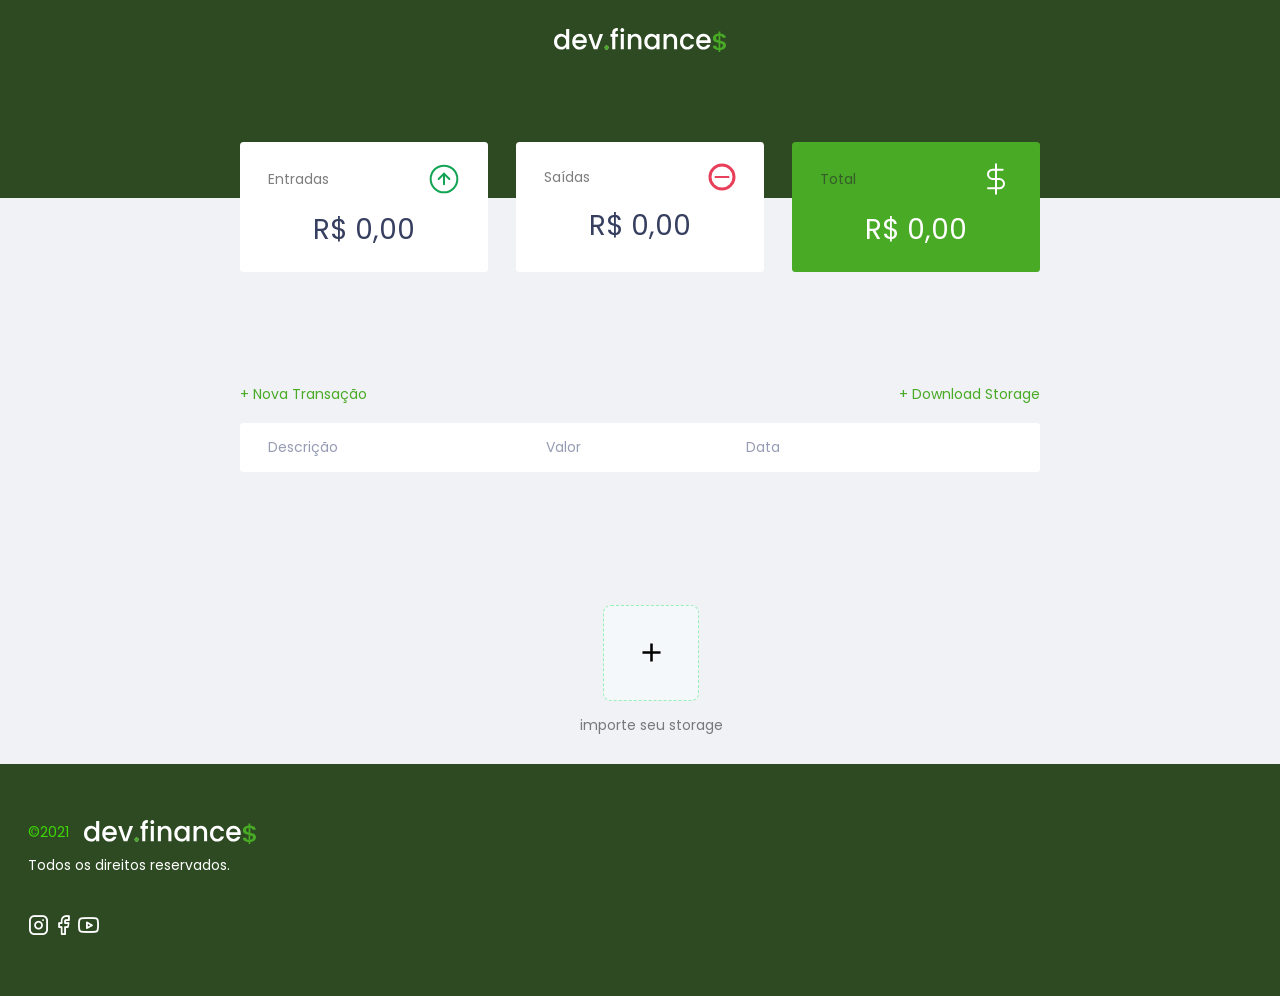
<file: index.html>
<!DOCTYPE html>
<html lang="pt-br">

<head>
    <meta charset="UTF-8">
    <meta name="viewport" content="width=device-width, initial-scale=1.0">
    <title>dev.finance$</title>

    <!--  ICONS -->
    <link rel="stylesheet" href="assets/fonts/style.css">
    <link rel="stylesheet" href="./css/style.css">
    <link rel="preconnect" href="https://fonts.gstatic.com">
    <link
        href="https://fonts.googleapis.com/css2?family=Poppins:ital,wght@0,100;0,400;0,700;1,100;1,400;1,700&display=swap"
        rel="stylesheet">

</head>

<body>
    <header id="Home">
        <!---<h1 id="logo">dev.finance$</h1>-->
        <img src="./assets/logo.svg" alt="Logo Dev Finance">
    </header>

    <main class="container">
        <section id="balance">
            <h2 class="sr-only">Balanço</h2>

            <div class="card">
                <h3>
                    <span>Entradas</span>
                    <img src="./assets/income.svg" alt="Imagem de entradas">
                </h3>
                <p id="incomeDisplay">R$ 0,00</p>
            </div>

            <div class="card">
                <h3>
                    <span>Saídas</span>
                    <img src="./assets/minus.svg" alt="Imagem de saidas">
                </h3>
                <p id="expenseDisplay">R$ 0,00</p>
            </div>

            <div class="card total">
                <h3>
                    <span>Total</span>
                    <img src="./assets/total.svg" alt="Imagem de total">
                </h3>
                <p id="totalDisplay">R$ 0,00</p>
            </div>

        </section>

        <section id="transaction">
            <h2 class="sr-only">Transações</h2>
            <div class="buttons-a">
                <a href="#" onclick="Modal.open()" class="button new">+ Nova Transação</a>

                <a id="download" href="#" onclick="Download.start()" class="button new">
                    + Download Storage
                </a>
            </div>


            <table id="data-table">
                <thead>
                    <tr>
                        <th>Descrição</th>
                        <th>Valor</th>
                        <th>Data</th>
                        <th></th>
                    </tr>
                </thead>
                <tbody>
                </tbody>
            </table>
        </section>

    </main>

    <div class="modal-overlay">
        <div class="modal">
            <div id="form">
                <h2>Nova Transação</h2>
                <form action="" onsubmit="Form.submit(event)">
                    <div class="input-group">
                        <label class="sr-only" for="description">Descrição</label>
                        <input type="text" id="description" name="description" placeholder="Descrição" />
                    </div>

                    <div class="input-group">
                        <label class="sr-only" for="amount">Valor</label>
                        <input type="number" step="0.01" id="amount" name="amount" placeholder="0,00" />
                        <small class="help">
                            Use o sinal - (negativo) para despesas e, (virgula) para casas decimais
                        </small>
                    </div>

                    <div class="input-group">
                        <label class="sr-only" for="date">Data</label>
                        <input type="date" id="date" name="date" />
                    </div>

                    <div class="input-group actions">
                        <a href="" onclick="Modal.close()" class="button cancel">Cancelar</a>
                        <button>Salvar</button>
                    </div>


                </form>
            </div>
        </div>
    </div>


    
    <section>
        <div class="input-content">
            <label for="file">
                <img class="add" src="./assets/add.svg" alt="Imagem de entradas">            
            </label>       
            <input name="file" type="file" id="file" onChange="Loader.load()" placeholder="Selecione um arquivo" /> 
            <span>importe seu storage</span>    
            
        </div>             
    </section>
    
     <!-- FOOTER -->
   <footer class="section">
    <div class="footer grid">
      <div class="brand">       
        <p>©2021  <img src="./assets/logo.svg" alt="Logo Dev Finance"></p>     
        <p class="direitos">Todos os direitos reservados.</p>
      </div>

      <div class="social">
        <a href="https://instagram.com" target="_blank">
          <i class="icon-instagram"></i>
        </a>
        <a href="https://facebook.com" target="_blank">
          <i class="icon-facebook"></i>
        </a>
        <a href="https://youtube.com" target="_blank">
          <i class="icon-youtube"></i>
        </a>
      </div>
    </div>
  </footer>
    

    <script src="./js/Scripts.js"></script>    
</body>

</html>
</file>
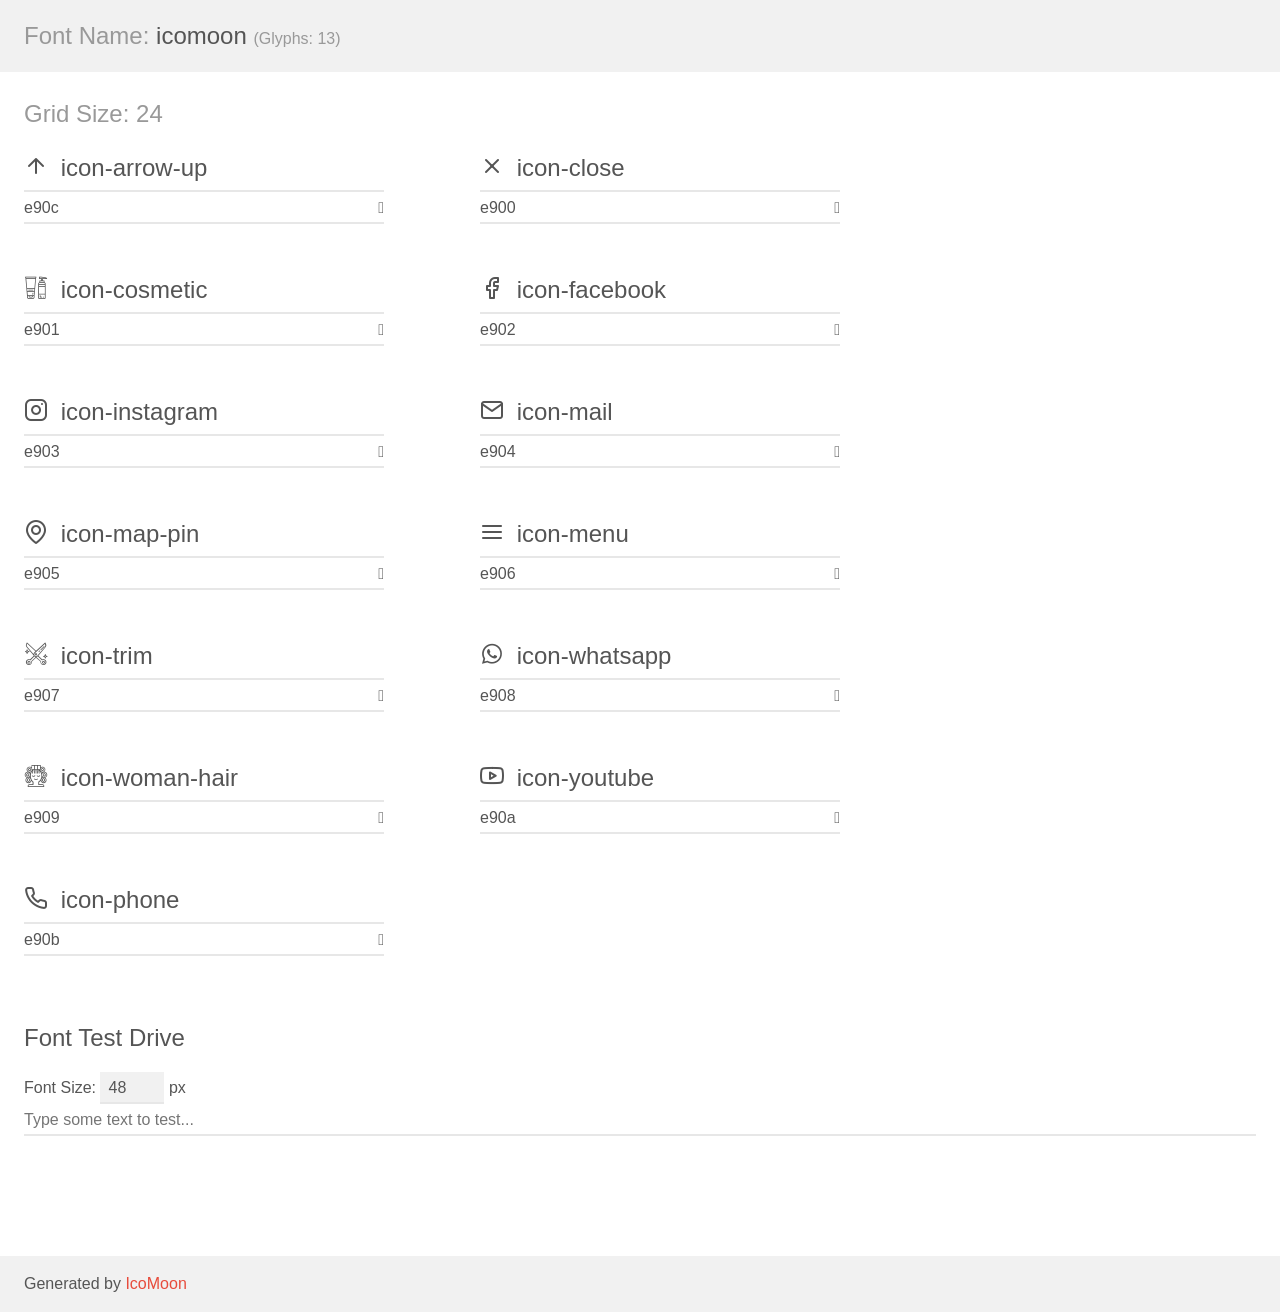
<file: assets/fonts/demo.html>
<!doctype html>
<html>
<head>
    <meta charset="utf-8">
    <title>IcoMoon Demo</title>
    <meta name="description" content="An Icon Font Generated By IcoMoon.io">
    <meta name="viewport" content="width=device-width, initial-scale=1">
    <link rel="stylesheet" href="demo-files/demo.css">
    <link rel="stylesheet" href="style.css"></head>
<body>
    <div class="bgc1 clearfix">
        <h1 class="mhmm mvm"><span class="fgc1">Font Name:</span> icomoon <small class="fgc1">(Glyphs:&nbsp;13)</small></h1>
    </div>
    <div class="clearfix mhl ptl">
        <h1 class="mvm mtn fgc1">Grid Size: 24</h1>
        <div class="glyph fs1">
            <div class="clearfix bshadow0 pbs">
                <span class="icon-arrow-up"></span>
                <span class="mls"> icon-arrow-up</span>
            </div>
            <fieldset class="fs0 size1of1 clearfix hidden-false">
                <input type="text" readonly value="e90c" class="unit size1of2" />
                <input type="text" maxlength="1" readonly value="&#xe90c;" class="unitRight size1of2 talign-right" />
            </fieldset>
            <div class="fs0 bshadow0 clearfix hidden-true">
                <span class="unit pvs fgc1">liga: </span>
                <input type="text" readonly value="" class="liga unitRight" />
            </div>
        </div>
        <div class="glyph fs1">
            <div class="clearfix bshadow0 pbs">
                <span class="icon-close"></span>
                <span class="mls"> icon-close</span>
            </div>
            <fieldset class="fs0 size1of1 clearfix hidden-false">
                <input type="text" readonly value="e900" class="unit size1of2" />
                <input type="text" maxlength="1" readonly value="&#xe900;" class="unitRight size1of2 talign-right" />
            </fieldset>
            <div class="fs0 bshadow0 clearfix hidden-true">
                <span class="unit pvs fgc1">liga: </span>
                <input type="text" readonly value="" class="liga unitRight" />
            </div>
        </div>
        <div class="glyph fs1">
            <div class="clearfix bshadow0 pbs">
                <span class="icon-cosmetic"></span>
                <span class="mls"> icon-cosmetic</span>
            </div>
            <fieldset class="fs0 size1of1 clearfix hidden-false">
                <input type="text" readonly value="e901" class="unit size1of2" />
                <input type="text" maxlength="1" readonly value="&#xe901;" class="unitRight size1of2 talign-right" />
            </fieldset>
            <div class="fs0 bshadow0 clearfix hidden-true">
                <span class="unit pvs fgc1">liga: </span>
                <input type="text" readonly value="" class="liga unitRight" />
            </div>
        </div>
        <div class="glyph fs1">
            <div class="clearfix bshadow0 pbs">
                <span class="icon-facebook"></span>
                <span class="mls"> icon-facebook</span>
            </div>
            <fieldset class="fs0 size1of1 clearfix hidden-false">
                <input type="text" readonly value="e902" class="unit size1of2" />
                <input type="text" maxlength="1" readonly value="&#xe902;" class="unitRight size1of2 talign-right" />
            </fieldset>
            <div class="fs0 bshadow0 clearfix hidden-true">
                <span class="unit pvs fgc1">liga: </span>
                <input type="text" readonly value="" class="liga unitRight" />
            </div>
        </div>
        <div class="glyph fs1">
            <div class="clearfix bshadow0 pbs">
                <span class="icon-instagram"></span>
                <span class="mls"> icon-instagram</span>
            </div>
            <fieldset class="fs0 size1of1 clearfix hidden-false">
                <input type="text" readonly value="e903" class="unit size1of2" />
                <input type="text" maxlength="1" readonly value="&#xe903;" class="unitRight size1of2 talign-right" />
            </fieldset>
            <div class="fs0 bshadow0 clearfix hidden-true">
                <span class="unit pvs fgc1">liga: </span>
                <input type="text" readonly value="" class="liga unitRight" />
            </div>
        </div>
        <div class="glyph fs1">
            <div class="clearfix bshadow0 pbs">
                <span class="icon-mail"></span>
                <span class="mls"> icon-mail</span>
            </div>
            <fieldset class="fs0 size1of1 clearfix hidden-false">
                <input type="text" readonly value="e904" class="unit size1of2" />
                <input type="text" maxlength="1" readonly value="&#xe904;" class="unitRight size1of2 talign-right" />
            </fieldset>
            <div class="fs0 bshadow0 clearfix hidden-true">
                <span class="unit pvs fgc1">liga: </span>
                <input type="text" readonly value="" class="liga unitRight" />
            </div>
        </div>
        <div class="glyph fs1">
            <div class="clearfix bshadow0 pbs">
                <span class="icon-map-pin"></span>
                <span class="mls"> icon-map-pin</span>
            </div>
            <fieldset class="fs0 size1of1 clearfix hidden-false">
                <input type="text" readonly value="e905" class="unit size1of2" />
                <input type="text" maxlength="1" readonly value="&#xe905;" class="unitRight size1of2 talign-right" />
            </fieldset>
            <div class="fs0 bshadow0 clearfix hidden-true">
                <span class="unit pvs fgc1">liga: </span>
                <input type="text" readonly value="" class="liga unitRight" />
            </div>
        </div>
        <div class="glyph fs1">
            <div class="clearfix bshadow0 pbs">
                <span class="icon-menu"></span>
                <span class="mls"> icon-menu</span>
            </div>
            <fieldset class="fs0 size1of1 clearfix hidden-false">
                <input type="text" readonly value="e906" class="unit size1of2" />
                <input type="text" maxlength="1" readonly value="&#xe906;" class="unitRight size1of2 talign-right" />
            </fieldset>
            <div class="fs0 bshadow0 clearfix hidden-true">
                <span class="unit pvs fgc1">liga: </span>
                <input type="text" readonly value="" class="liga unitRight" />
            </div>
        </div>
        <div class="glyph fs1">
            <div class="clearfix bshadow0 pbs">
                <span class="icon-trim"></span>
                <span class="mls"> icon-trim</span>
            </div>
            <fieldset class="fs0 size1of1 clearfix hidden-false">
                <input type="text" readonly value="e907" class="unit size1of2" />
                <input type="text" maxlength="1" readonly value="&#xe907;" class="unitRight size1of2 talign-right" />
            </fieldset>
            <div class="fs0 bshadow0 clearfix hidden-true">
                <span class="unit pvs fgc1">liga: </span>
                <input type="text" readonly value="" class="liga unitRight" />
            </div>
        </div>
        <div class="glyph fs1">
            <div class="clearfix bshadow0 pbs">
                <span class="icon-whatsapp"></span>
                <span class="mls"> icon-whatsapp</span>
            </div>
            <fieldset class="fs0 size1of1 clearfix hidden-false">
                <input type="text" readonly value="e908" class="unit size1of2" />
                <input type="text" maxlength="1" readonly value="&#xe908;" class="unitRight size1of2 talign-right" />
            </fieldset>
            <div class="fs0 bshadow0 clearfix hidden-true">
                <span class="unit pvs fgc1">liga: </span>
                <input type="text" readonly value="" class="liga unitRight" />
            </div>
        </div>
        <div class="glyph fs1">
            <div class="clearfix bshadow0 pbs">
                <span class="icon-woman-hair"></span>
                <span class="mls"> icon-woman-hair</span>
            </div>
            <fieldset class="fs0 size1of1 clearfix hidden-false">
                <input type="text" readonly value="e909" class="unit size1of2" />
                <input type="text" maxlength="1" readonly value="&#xe909;" class="unitRight size1of2 talign-right" />
            </fieldset>
            <div class="fs0 bshadow0 clearfix hidden-true">
                <span class="unit pvs fgc1">liga: </span>
                <input type="text" readonly value="" class="liga unitRight" />
            </div>
        </div>
        <div class="glyph fs1">
            <div class="clearfix bshadow0 pbs">
                <span class="icon-youtube"></span>
                <span class="mls"> icon-youtube</span>
            </div>
            <fieldset class="fs0 size1of1 clearfix hidden-false">
                <input type="text" readonly value="e90a" class="unit size1of2" />
                <input type="text" maxlength="1" readonly value="&#xe90a;" class="unitRight size1of2 talign-right" />
            </fieldset>
            <div class="fs0 bshadow0 clearfix hidden-true">
                <span class="unit pvs fgc1">liga: </span>
                <input type="text" readonly value="" class="liga unitRight" />
            </div>
        </div>
        <div class="glyph fs1">
            <div class="clearfix bshadow0 pbs">
                <span class="icon-phone"></span>
                <span class="mls"> icon-phone</span>
            </div>
            <fieldset class="fs0 size1of1 clearfix hidden-false">
                <input type="text" readonly value="e90b" class="unit size1of2" />
                <input type="text" maxlength="1" readonly value="&#xe90b;" class="unitRight size1of2 talign-right" />
            </fieldset>
            <div class="fs0 bshadow0 clearfix hidden-true">
                <span class="unit pvs fgc1">liga: </span>
                <input type="text" readonly value="" class="liga unitRight" />
            </div>
        </div>
    </div>

    <!--[if gt IE 8]><!-->
    <div class="mhl clearfix mbl">
        <h1>Font Test Drive</h1>
        <label>
            Font Size: <input id="fontSize" type="number" class="textbox0 mbm"
            min="8" value="48" />
            px
        </label>
        <input id="testText" type="text" class="phl size1of1 mvl"
        placeholder="Type some text to test..." value=""/>
        <div id="testDrive" class="icon-" style="font-family: icomoon">&nbsp;
        </div>
    </div>
    <!--<![endif]-->
    <div class="bgc1 clearfix">
        <p class="mhl">Generated by <a href="https://icomoon.io/app">IcoMoon</a></p>
    </div>

    <script src="demo-files/demo.js"></script>
</body>
</html>
</file>
<file: assets/fonts/style.css>
@font-face {
  font-family: 'icomoon';
  src:  url('fonts/icomoon.eot?rfjg9l');
  src:  url('fonts/icomoon.eot?rfjg9l#iefix') format('embedded-opentype'),
    url('fonts/icomoon.ttf?rfjg9l') format('truetype'),
    url('fonts/icomoon.woff?rfjg9l') format('woff'),
    url('fonts/icomoon.svg?rfjg9l#icomoon') format('svg');
  font-weight: normal;
  font-style: normal;
  font-display: block;
}

[class^="icon-"], [class*=" icon-"] {
  /* use !important to prevent issues with browser extensions that change fonts */
  font-family: 'icomoon' !important;
  speak: never;
  font-style: normal;
  font-weight: normal;
  font-variant: normal;
  text-transform: none;
  line-height: 1;

  /* Better Font Rendering =========== */
  -webkit-font-smoothing: antialiased;
  -moz-osx-font-smoothing: grayscale;
}

.icon-arrow-up:before {
  content: "\e90c";
}
.icon-close:before {
  content: "\e900";
}
.icon-cosmetic:before {
  content: "\e901";
}
.icon-facebook:before {
  content: "\e902";
}
.icon-instagram:before {
  content: "\e903";
}
.icon-mail:before {
  content: "\e904";
}
.icon-map-pin:before {
  content: "\e905";
}
.icon-menu:before {
  content: "\e906";
}
.icon-trim:before {
  content: "\e907";
}
.icon-whatsapp:before {
  content: "\e908";
}
.icon-woman-hair:before {
  content: "\e909";
}
.icon-youtube:before {
  content: "\e90a";
}
.icon-phone:before {
  content: "\e90b";
}
</file>
<file: css/style.css>
/* Global ======================*/
:root {
    --dark-blue: #363f5f;
    --black: #28292b;
    --green: #49aa26;
    --light-green: #3dd705;
    --footer: #2d4a22;
    --white: #FFF;
    --red: #e92929;
    --poppins: "Poppins", sans-serif;
}
* {
    margin: 0;
    padding: 0;
    box-sizing: border-box;
}

html {
    font-size: 93.75%;
}

body {
    background: #f0f2f5;
    font-family: var(--poppins);
}

.sr-only {
    /*manter o elemento visivel apenas para os leitores de tela, e não para o Usuario*/
    /*usando Display none, ou vvisibility hidden, ter o mesmo funcionamento, porem afetara os leitores de tela*/
    position: absolute;
    width: 1px;
    height: 1px;
    padding: 0;
    margin: -1px;
    overflow: hidden;
    clip: rect(0, 0, 0, 0);
    white-space: nowrap;
    border-width: 0;
}

.container {
    width: min(90vw, 800px); /*função para procurar o menor entre 2 valores*/
    margin: auto; 
}

/* Titles =======================*/
h2 {
    margin-top: 3.2rem;
    margin-bottom: 0.8rem;
    color: var(--dark-blue);

    font-weight: normal;
}

/* Links & Buttons =======================*/
a {
    color: var(--green);
    text-decoration: none;
}

a:hover {
    color: var(--light-green);
}

button {
    width: 100%;
    height: 50px;
    border: none;
    color: white;
    background: var(--green);
    padding: 0;
    border-radius: 0.25rem;
    cursor: pointer;
}

button:hover {
    background: var(--light-green);
}

.button.new {
    display: inline-block;
    margin-bottom: 0.8rem;
}

.button.cancel {
    color: var(--red);
    border: 2px var(--red) solid;
    border-radius: 0.25rem;
    height: 50px;
    display: flex;
    align-items: center;
    justify-content: center;

    opacity: 0.6;
}

.button.cancel:hover {
    opacity: 1;
}

/* Header ======================*/
header {
    background: #2d4a22;
    padding: 2rem 0 10rem;
    text-align: center;
}

#logo {
    color: #fff;
    font-weight: 100; /*leveza da font*/
}

/* Balance ======================*/
#balance {
    margin-top: -8rem;
}

#balance h2 {
    color: #fff;
    margin-top: 0;
}

/* Cards ======================*/
.card {
    background: white;
    padding: 1.5rem 2rem;
    border-radius: 0.25rem;
    margin-bottom: 2rem;
    color: var(--dark-blue);
}

.card h3 {
    font-weight: normal;
    font-size: 1rem;

    display: flex;
    align-items: center;
    justify-content: space-between;
}

.card p {
    font-size: 2rem;
    line-height: 3rem;

    margin-top: 1rem;
}

.card.total {
    background: var(--green);
    color: white;
}
/* Table ======================*/
#transaction {
    display: block;
    width: 100%;
    overflow-x: auto;
}

#transaction .buttons-a {
    display: flex;
    justify-content: space-between;
}

#data-table {
    width: 100%;
    border-spacing: 0 0.5rem;
    color: #969cb3;
}

table thead tr th:first-child,
table tbody tr td:first-child {
    border-radius: 0.25rem 0 0 0.25rem;
}

table thead tr th:last-child,
table tbody tr td:last-child {
    border-radius: 0 0.25rem 0.25rem 0;
}

table thead th {
    background: white;
    font-weight: normal;
    padding: 1rem 2rem;
    text-align: left;
}

table tbody tr {
    opacity: 0.7;
}

table tr:hover {
    opacity: 1;
}

table tbody td {
    background: white;
    padding: 1rem 2rem;
}

td.description {
    color: var(--dark-blue);
}

td.income {
    color: #12a454;
}
td.expense {
    color: #e92929;
}
/* Modal ======================*/
.modal-overlay {
    width: 100%;
    height: 100%;

    background-color: rgba(0, 0, 0, 0.7);

    position: fixed;
    top: 0;

    display: flex;
    align-items: center;
    justify-content: center;

    opacity: 0;
    visibility: hidden;

    z-index: 999;
}

.modal-overlay.active {
    opacity: 1;
    visibility: visible;
}

.modal {
    background: #f0f2f5;
    padding: 2.4rem;
    position: relative;
    z-index: 1;
}
/* Form ======================*/
#form {
    max-width: 500px;
}
#form h2 {
    margin-top: 0;
}

input {
    border: none;
    border-radius: 0.2rem;
    padding: 0.8rem;
    width: 100%;
    font-size: clamp(14px, 1.6rem, 2vw);
    font-family: var(--poppins);
}

.input-group {
    margin-top: 0.8rem;
}

.input-group .help {
    opacity: 0.5;
}

.input-group.actions {
    display: flex;
    justify-content: space-between;
    align-items: center;
}

.input-group.actions .button,
.input-group.actions button {
    width: 48%;
}

/* Footer ======================*/
section {
    text-align: center;
    padding: 4rem 0 2rem; 
    
}

section span {
    color: var(--black);
    opacity: 0.6;
}

/* Loader Storage ======================*/
.input-content {
    padding-top: 3rem;
    width: 100%;
    padding-left: 1.6rem;
    text-align: center;
    display: flex;
    flex-direction: column;
    justify-content: space-around;
    align-items: center;
   
    
}

input[type="file"] {
    display: none;
}

.input-content label {
    display: inline-block;
    align-items: center;
    width: 96px;
    height: 96px;
    padding-bottom: 50px;
    margin-bottom: 1rem;
    background: #f5f8fa;
    border: 1px dashed #96f0b8;
    border-radius: 8px;
    cursor: pointer;   
    text-align: center;

}

.add {
    margin-top: 2.2rem;
    width: 2.2rem;
    height: 2.2rem;    
}

/* Footer ===========*/
/* === FOOTER ============================*/

.footer{
    padding: 0 2rem;
}

  .grid{
    display: grid;
    gap: 2rem;
  }

footer{
    margin: 0;
    background: var(--footer);
    display: grid;
    gap: 2rem;
  }
  
  footer.section{
    padding: 4rem 0;
  }
  
  footer .logo{
    display: inline-block;
    margin-bottom: 1.5rem;
  }
  
  footer .brand p{
    display: flex;
    align-items: center;
    
    color: var(--light-green);
    margin-bottom: 0.75rem;
  }
  

  footer .brand img{
      padding-left: 1.1rem;
  }
  
  footer .brand .direitos{
      color: var(--white);
  }
  footer i{
    font-size: 1.5rem;
    color:var(--white) ;
  }
  
  footer .social{
    grid-auto-flow: column;
    width: fit-content;
  }
  
  footer .social a{
    transition: 0.3s;
    display: inline-block;
  }
  
  footer .social a:hover{
    transform: translateY(-8px);
  }

/* Responsive ======================*/
@media (min-width: 800px) {
    html {
        font-size: 87.5%; /* 14px */
    }

    #balance {
        display: grid;
        /*grid-template-columns: 1fr 1fr 1fr; /*fr = fração*/
        grid-template-columns: repeat(3, 1fr);
        gap: 2rem; /* gap = espaço entre as colunas*/
    }
}
</file>
<file: assets/fonts/demo-files/demo.css>
body {
  padding: 0;
  margin: 0;
  font-family: sans-serif;
  font-size: 1em;
  line-height: 1.5;
  color: #555;
  background: #fff;
}
h1 {
  font-size: 1.5em;
  font-weight: normal;
}
small {
  font-size: .66666667em;
}
a {
  color: #e74c3c;
  text-decoration: none;
}
a:hover, a:focus {
  box-shadow: 0 1px #e74c3c;
}
.bshadow0, input {
  box-shadow: inset 0 -2px #e7e7e7;
}
input:hover {
  box-shadow: inset 0 -2px #ccc;
}
input, fieldset {
  font-family: sans-serif;
  font-size: 1em;
  margin: 0;
  padding: 0;
  border: 0;
}
input {
  color: inherit;
  line-height: 1.5;
  height: 1.5em;
  padding: .25em 0;
}
input:focus {
  outline: none;
  box-shadow: inset 0 -2px #449fdb;
}
.glyph {
  font-size: 16px;
  width: 15em;
  padding-bottom: 1em;
  margin-right: 4em;
  margin-bottom: 1em;
  float: left;
  overflow: hidden;
}
.liga {
  width: 80%;
  width: calc(100% - 2.5em);
}
.talign-right {
  text-align: right;
}
.talign-center {
  text-align: center;
}
.bgc1 {
  background: #f1f1f1;
}
.fgc1 {
  color: #999;
}
.fgc0 {
  color: #000;
}
p {
  margin-top: 1em;
  margin-bottom: 1em;
}
.mvm {
  margin-top: .75em;
  margin-bottom: .75em;
}
.mtn {
  margin-top: 0;
}
.mtl, .mal {
  margin-top: 1.5em;
}
.mbl, .mal {
  margin-bottom: 1.5em;
}
.mal, .mhl {
  margin-left: 1.5em;
  margin-right: 1.5em;
}
.mhmm {
  margin-left: 1em;
  margin-right: 1em;
}
.mls {
  margin-left: .25em;
}
.ptl {
  padding-top: 1.5em;
}
.pbs, .pvs {
  padding-bottom: .25em;
}
.pvs, .pts {
  padding-top: .25em;
}
.unit {
  float: left;
}
.unitRight {
  float: right;
}
.size1of2 {
  width: 50%;
}
.size1of1 {
  width: 100%;
}
.clearfix:before, .clearfix:after {
  content: " ";
  display: table;
}
.clearfix:after {
  clear: both;
}
.hidden-true {
  display: none;
}
.textbox0 {
  width: 3em;
  background: #f1f1f1;
  padding: .25em .5em;
  line-height: 1.5;
  height: 1.5em;
}
#testDrive {
  display: block;
  padding-top: 24px;
  line-height: 1.5;
}
.fs0 {
  font-size: 16px;
}
.fs1 {
  font-size: 24px;
}
</file>
